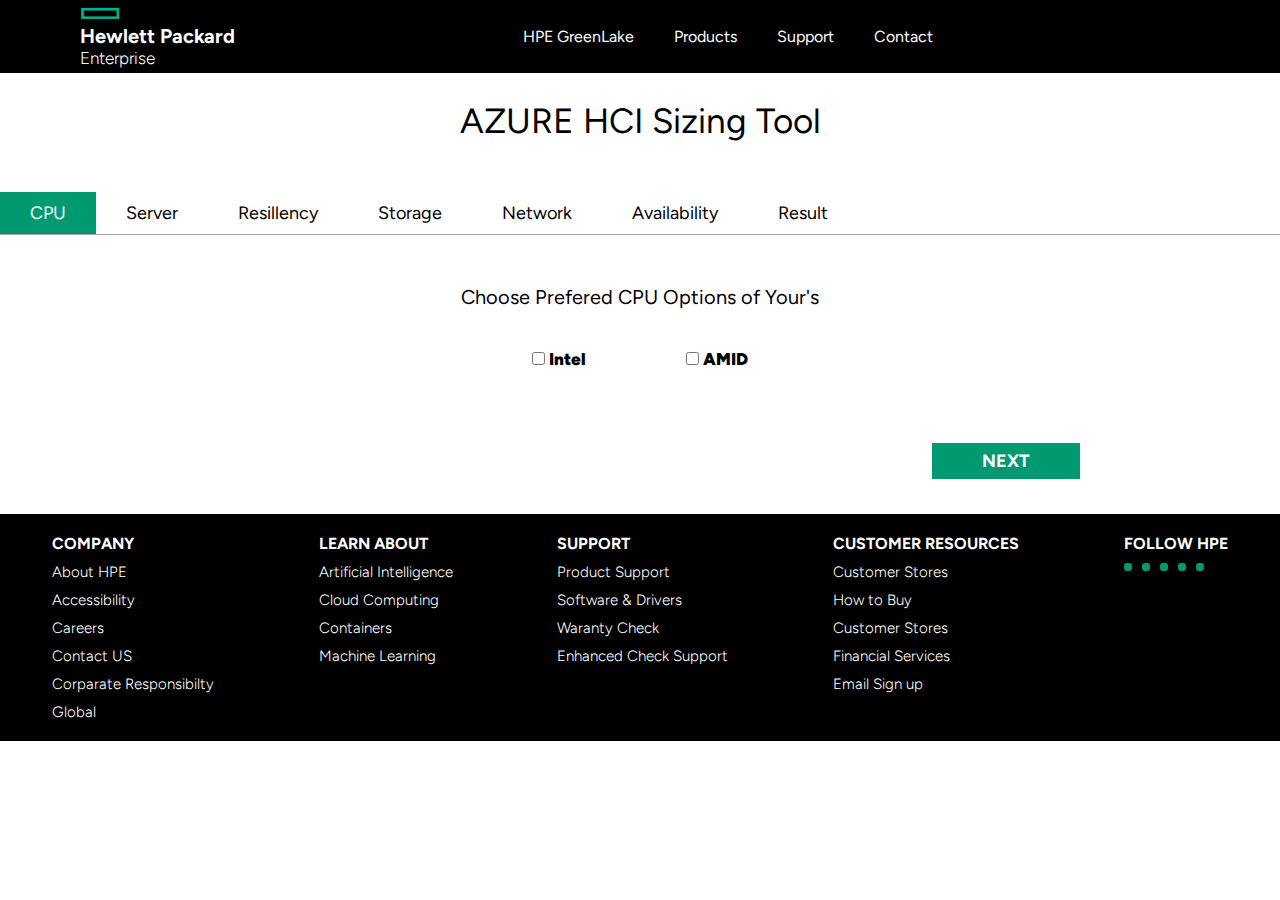
<file: index.html>
<!DOCTYPE html>
<html lang="en">
<head>
    <meta charset="UTF-8">
    <meta name="viewport" content="width=device-width, initial-scale=1.0">
    <title>Hewlett Packard</title>
    <link rel="stylesheet" href="style.css">
    <link rel="stylesheet" href="https://cdnjs.cloudflare.com/ajax/libs/font-awesome/6.5.2/css/all.min.css" integrity="sha512-SnH5WK+bZxgPHs44uWIX+LLJAJ9/2PkPKZ5QiAj6Ta86w+fsb2TkcmfRyVX3pBnMFcV7oQPJkl9QevSCWr3W6A==" crossorigin="anonymous" referrerpolicy="no-referrer" />
</head>
<body>
    <header>
        <div class="navcontainer">
            <nav>
                <div class="logo">
                    <img src="image/kisspng-hewlett-packard-hewlett-packard-enterprise-logo-pr-croc-global-5b8fd581dca441.5776499815361529619038.png" alt="">
                    <h3>Hewlett Packard</h3>
                    <h4>Enterprise</h4>
                </div>
                <input type="checkbox" id="check">
                <label for="check" class="checkbtn">
                    <i class="fa-solid fa-bars"></i>
                </label>
                <div class="navlinks">
                    <ul>
                        <li><a href="#">HPE GreenLake</a></li>
                        <li><a href="#">Products</a></li>
                        <li><a href="#">Support</a></li>
                        <li><a href="#">Contact</a></li>
                    </ul>
                </div>
                <div class="icon">
                    <i class="fa-solid fa-magnifying-glass"></i>
                    <i class="fa-solid fa-dice-four"></i>
                </div>
            </nav>
        </div>
    </header>
    <main>
        <section class="h-container">
            <div class="h-components">
                <div class="top">
                    <h2>AZURE HCI Sizing Tool</h2>
                </div>
                <div class="center">
                    <ul>
                       <li id="active">CPU</li>
                       <li>Server</li>
                       <li>Resillency</li>
                       <li>Storage</li>
                       <li>Network</li>
                       <li>Availability</li>
                       <li>Result</li>
                    </ul>
                </div>
                <div class="bottom">
                    <div class="b-top">
                        <h3>Choose Prefered CPU Options of Your's</h3>
                    </div>
                    <div class="b-botom">
                        <div>
                            <input type="checkbox" id="intel">
                            <label for="intel">Intel</label>
                        </div>
                        <div>
                            <input type="checkbox" id="amid">
                            <label for="amid">AMID</label>
                        </div>
                    </div>
                </div>
            </div>
            <div id="next">
                <h3><a href="work.html">NEXT</a></h3>
            </div>
        </section>
    </main>
    <footer>
        <div class="company">
            <h4>COMPANY</h4>
            <h5>About HPE</h5>
            <h5>Accessibility</h5>
            <h5>Careers</h5>
            <h5>Contact US</h5>
            <h5>Corparate Responsibilty</h5>
            <h5>Global</h5>
        </div>
        <div class="learn">
            <h4>LEARN ABOUT</h4>
            <h5>Artificial Intelligence</h5>
            <h5>Cloud Computing</h5>
            <h5>Containers</h5>
            <h5>Machine Learning</h5>
        </div>
        <div class="support">
            <h4>SUPPORT</h4>
            <h5>Product Support</h5>
            <h5>Software & Drivers</h5>
            <h5>Waranty Check</h5>
            <h5>Enhanced Check Support</h5>
        </div>
        <div class="customer">
            <h4>CUSTOMER RESOURCES</h4>
            <h5>Customer  Stores</h5>
            <h5>How to Buy</h5>
            <h5>Customer  Stores</h5>
            <h5>Financial Services</h5>
            <h5>Email Sign up</h5>
        </div>
        <div class="follow">
            <h4>FOLLOW HPE</h4>
            <div class="icon">
                <i class="fa-brands fa-linkedin"></i>
                <i class="fa-brands fa-twitter"></i>
                <i class="fa-brands fa-facebook"></i>
                <i class="fa-brands fa-youtube"></i>
                <i class="fa-solid fa-wifi"></i>
            </div>
        </div>
    </footer>
</body>
</html>
</file>
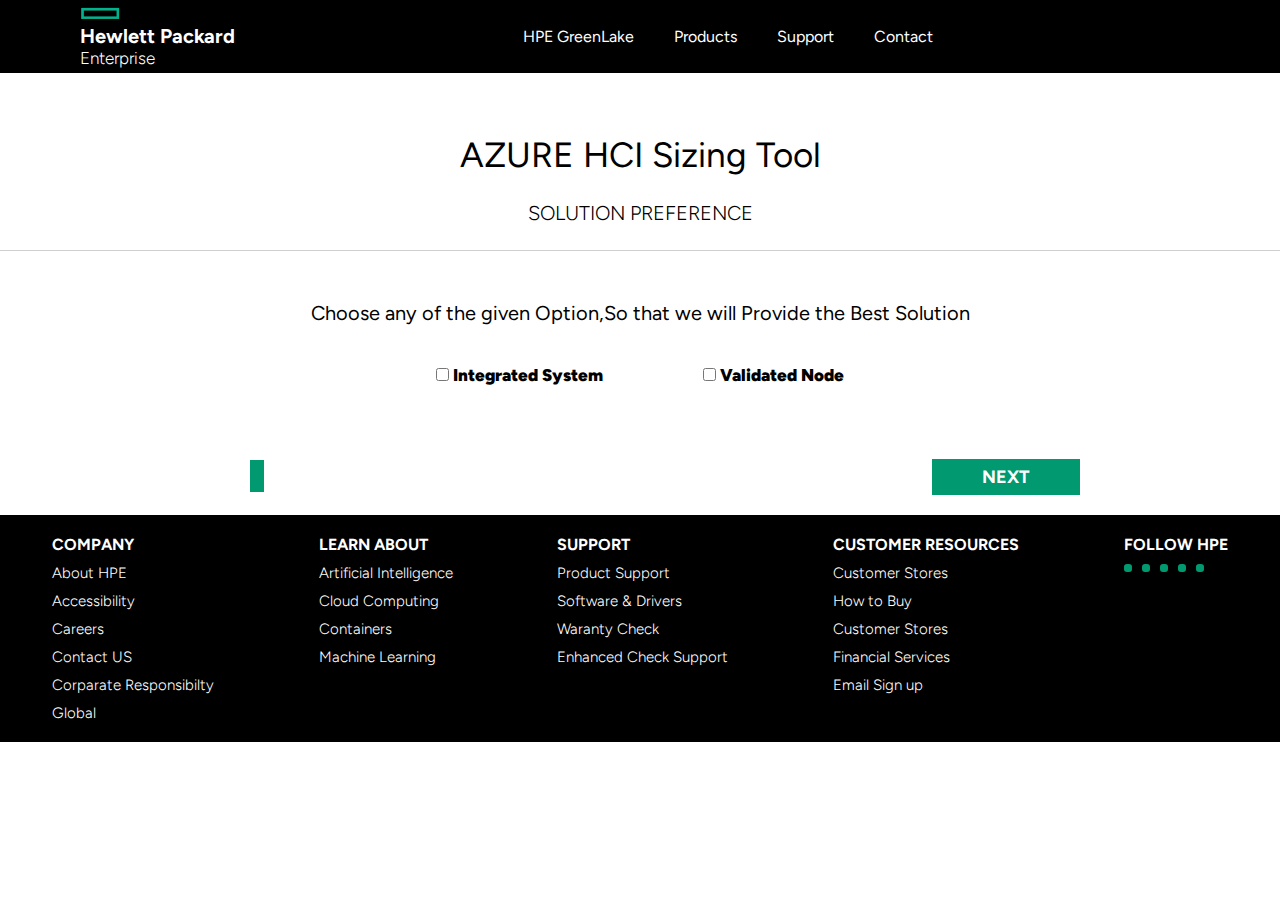
<file: solution.html>
<!DOCTYPE html>
<html lang="en">
<head>
    <meta charset="UTF-8">
    <meta name="viewport" content="width=device-width, initial-scale=1.0">
    <title>Hewlett Packard</title>
    <link rel="stylesheet" href="https://cdnjs.cloudflare.com/ajax/libs/font-awesome/6.5.2/css/all.min.css" integrity="sha512-SnH5WK+bZxgPHs44uWIX+LLJAJ9/2PkPKZ5QiAj6Ta86w+fsb2TkcmfRyVX3pBnMFcV7oQPJkl9QevSCWr3W6A==" crossorigin="anonymous" referrerpolicy="no-referrer" />
    <style>
        @import url('https://fonts.googleapis.com/css2?family=Arima:wght@100;200&family=Barlow+Condensed:wght@200;300&family=Barlow:wght@300&family=Bellefair&family=Figtree:wght@300;400;500;600&family=Heebo&family=Kaushan+Script&family=Nunito+Sans:ital,opsz,wght@0,6..12,200;0,6..12,300;0,6..12,400;1,6..12,200&family=Open+Sans:wght@300;400&family=Raleway:ital,wght@0,100;0,300;1,100;1,200;1,300&family=Roboto:wght@300&display=swap');
*{
    margin: 0;
    padding: 0;
    box-sizing: border-box;
    font-family: 'Figtree', sans-serif;
}
:root{
    --btn-color:#009970;
}
.navcontainer{
    padding: 5px 80px;
    background-color: black;
    color: white;
    align-items: center;
    position: fixed;
    top: 0;
    width: 100%;
    z-index: 2;
}
.navcontainer nav{
    display: flex;
    justify-content: space-between;
    align-items: center;
}
nav .logo img{
    width: 40px;
}
nav .logo h3{
    font-size: 20px;
}
nav .logo h4{
    font-size: 17px;
    font-weight: 100;
}
nav .navlinks ul{
    display: flex;
    list-style-type: none;
}
nav .navlinks ul li{
   padding-left: 40px;
}
nav .navlinks ul li a{
    text-decoration: none;
    color: white;
    font-size: 16px;
}
nav .icon{
    display: flex;
    gap: 20px;
}
nav .icon i{
    font-size: 17px;
}
.checkbtn{ 
    cursor: pointer;
    display: none;
}
#check{
    display: none;
}
@media only screen and (max-width:500px) and (min-width:100px){
    .navcontainer{
        padding: 10px 20px;
    }
    nav .logo h3{
        font-size: 17px;
    }
    nav .logo h4{
        font-size: 15px;
        font-weight: 100;
    }
    nav .navlinks ul{
        width: 50%;
        flex-direction: column;
        position: absolute;
        background-color: black;
        margin-top: 28px;
        right: 0;
        transition: 0.5s ease-in-out;
        display: none;
    }
    nav .navlinks ul li{
       padding: 30px 20px;
    }
    nav .navlinks ul li a{
        text-decoration: none;
        color: white;
        font-size: 16px;
    }
    nav .icon{
        display: flex;
        position: absolute;
        right: 55px;
        gap: 15px;
    }
    .checkbtn{
    display: block;
    color: black;
    margin-top: 10px;
    border: 2px solid white;
    margin-bottom: 13px;
    border-radius: 6px;
    position: absolute;
    right: 10px;
   }
   label i{
    border-radius: 5px;
    font-size: 16px;
    color: white;
    padding: 5px;
   }
   .home{
    color: black;
  }
  #check:checked~ .navlinks ul{
    display: block;
  }

}
.h-container{
    margin-top: 134px;
}
.h-container .h-components .top{
    margin: 50px 0;
    display: flex;
    flex-direction: column;
    align-items: center;
    justify-content: center;
    border-bottom: 1px solid rgb(209, 206, 206);
}
.h-components .top h2{
    font-size: 35px;
    font-weight: 400;
}
.h-components .top h3{
    font-size: 20px;
    margin: 25px 0;
    font-weight: 300;
}
.h-components .bottom{
    display: flex;
    flex-direction: column;
    justify-content: center;
    align-items: center;
}
.h-components .bottom .b-top h3{
    font-size: 20px;
    font-weight: 400;
    margin-bottom: 40px;
}
.h-components .bottom .b-botom{
    display: flex;
    gap: 100px;
}
.bottom .b-botom label{
    font-weight: 900;
    font-size: 17px;
}
.h-container #next{
    position: absolute;
    right: 200px;
    margin-top: 80px;
}
.h-container #next h3 a{
    text-decoration: none;
    font-size: 18px;
    background-color: #009970;
    color: white;
    padding: 7px 50px;
}
.h-container #back{
    position: absolute;
    left: 250px;
    margin-top: 80px;
}
.h-container #back a i{
    text-decoration: none;
    font-size: 18px;
    background-color: #009970;
    color: white;
    padding: 5px 7px;
}
@media only screen and (max-width:500px) and (min-width:100px){
    .h-components .top h2{
        font-size: 22px;
    }
    .h-components .top h3{
        font-size: 20px;
    }
    .h-components .bottom .b-top h3{
        font-size: 16px;
    }
    .h-components .bottom .b-botom{
        gap: 50px;
    }
    .h-container #next{
        right: 20px;
    }
    .h-container #next h3 a{
        font-size: 15px;
        padding: 5px 30px;
    }
    .h-container #back{
        left: 20px;
    }
    .h-container #left a i{
        font-size: 15px;
        padding: 5px 30px;
    }
}
footer{
    display: flex;
    justify-content: space-around;
    margin-top: 130px;
    padding: 20px 0;
    background-color: black;
    color: white;
}
footer h4{
    font-size: 16px;
}
footer h5{
    font-size: 15px;
    font-weight: 200;
    padding-top: 10px;
}
footer .follow .icon{
    margin-top: 10px;
    display: flex;
    gap: 10px;
}
footer .follow .icon i{
    padding: 4px;
    background-color: #009970;
    color: white;
    border-radius: 3px;
    cursor: pointer;
}
@media only screen and (max-width:500px) and (min-width:100px){
    footer{
        display: flex;
        flex-direction: column;
        padding: 30px 20px;
        gap: 30px;
    }
    footer .follow .icon{
        gap: 15px;
    }
}
    </style>
</head>
<body>
    <header>
        <div class="navcontainer">
            <nav>
                <div class="logo">
                    <img src="image/kisspng-hewlett-packard-hewlett-packard-enterprise-logo-pr-croc-global-5b8fd581dca441.5776499815361529619038.png" alt="">
                    <h3>Hewlett Packard</h3>
                    <h4>Enterprise</h4>
                </div>
                <input type="checkbox" id="check">
                <label for="check" class="checkbtn">
                    <i class="fa-solid fa-bars"></i>
                </label>
                <div class="navlinks">
                    <ul>
                        <li><a href="#">HPE GreenLake</a></li>
                        <li><a href="#">Products</a></li>
                        <li><a href="#">Support</a></li>
                        <li><a href="#">Contact</a></li>
                    </ul>
                </div>
                <div class="icon">
                    <i class="fa-solid fa-magnifying-glass"></i>
                    <i class="fa-solid fa-dice-four"></i>
                </div>
            </nav>
        </div>
    </header>
    <main>
        <section class="h-container">
            <div class="h-components">
                <div class="top">
                    <h2>AZURE HCI Sizing Tool</h2>
                    <h3>SOLUTION PREFERENCE</h3>  
                </div>
                <div class="bottom">
                    <div class="b-top">
                        <h3>Choose any of the given Option,So that we will Provide the Best Solution</h3>
                    </div>
                    <div class="b-botom">
                        <div>
                            <input type="checkbox" id="intel">
                            <label for="intel">Integrated System</label>
                        </div>
                        <div>
                            <input type="checkbox" id="amid">
                            <label for="amid">Validated Node</label>
                        </div>
                    </div>
                </div>
            </div>
            <div id="back">
                <a href="table.html"><i class="fa-solid fa-left-long"></i></a>
            </div>
            <div id="next">
                <h3><a href="tool.html">NEXT</a></h3>
            </div>
        </section>
    </main>
    <footer>
        <div class="company">
            <h4>COMPANY</h4>
            <h5>About HPE</h5>
            <h5>Accessibility</h5>
            <h5>Careers</h5>
            <h5>Contact US</h5>
            <h5>Corparate Responsibilty</h5>
            <h5>Global</h5>
        </div>
        <div class="learn">
            <h4>LEARN ABOUT</h4>
            <h5>Artificial Intelligence</h5>
            <h5>Cloud Computing</h5>
            <h5>Containers</h5>
            <h5>Machine Learning</h5>
        </div>
        <div class="support">
            <h4>SUPPORT</h4>
            <h5>Product Support</h5>
            <h5>Software & Drivers</h5>
            <h5>Waranty Check</h5>
            <h5>Enhanced Check Support</h5>
        </div>
        <div class="customer">
            <h4>CUSTOMER RESOURCES</h4>
            <h5>Customer  Stores</h5>
            <h5>How to Buy</h5>
            <h5>Customer  Stores</h5>
            <h5>Financial Services</h5>
            <h5>Email Sign up</h5>
        </div>
        <div class="follow">
            <h4>FOLLOW HPE</h4>
            <div class="icon">
                <i class="fa-brands fa-linkedin"></i>
                <i class="fa-brands fa-twitter"></i>
                <i class="fa-brands fa-facebook"></i>
                <i class="fa-brands fa-youtube"></i>
                <i class="fa-solid fa-wifi"></i>
            </div>
        </div>
    </footer>
</body>
</html>
</file>
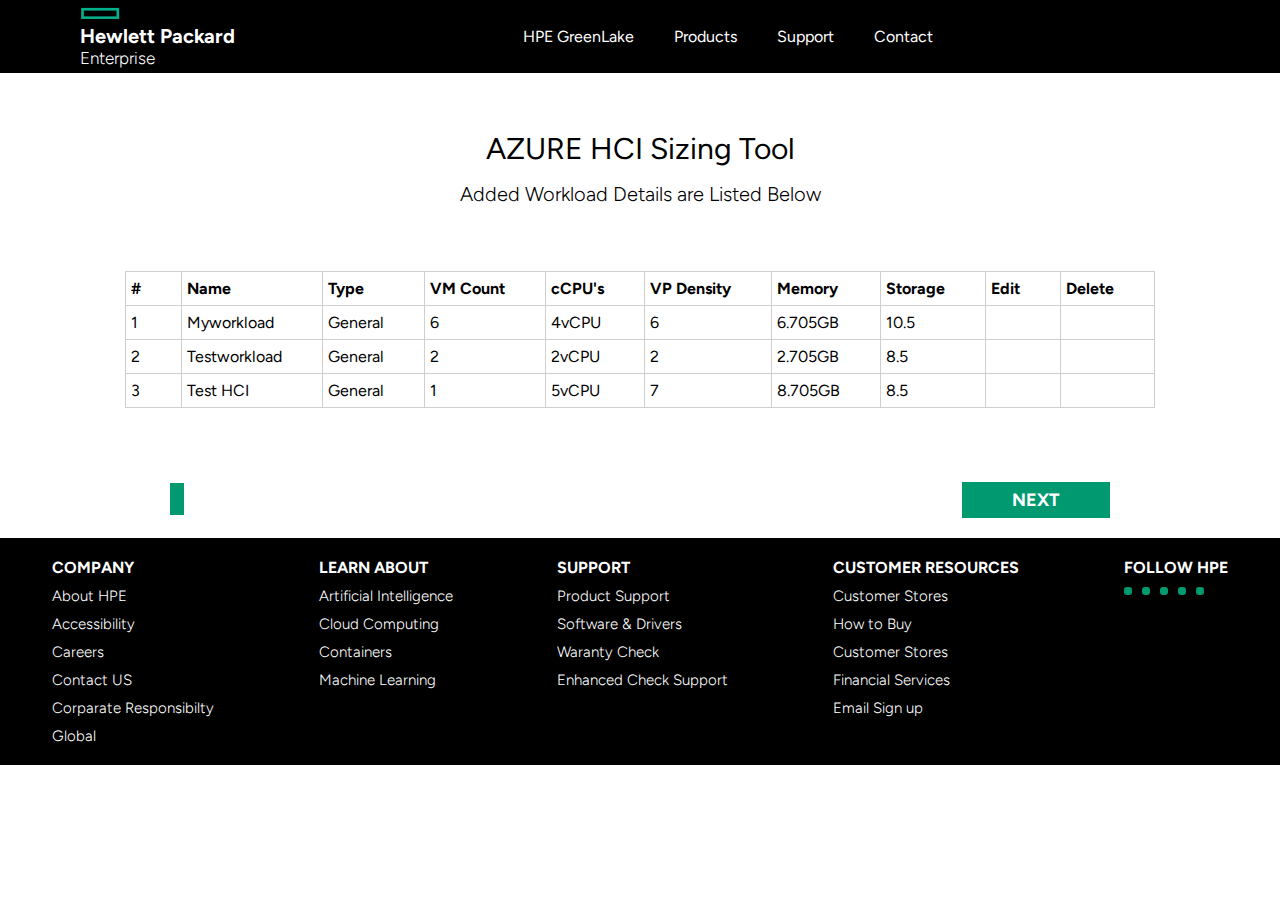
<file: table.html>
<!DOCTYPE html>
<html lang="en">
<head>
    <meta charset="UTF-8">
    <meta name="viewport" content="width=device-width, initial-scale=1.0">
    <title>Hewlett Packard</title>
    <link rel="stylesheet" href="https://cdnjs.cloudflare.com/ajax/libs/font-awesome/6.5.2/css/all.min.css" integrity="sha512-SnH5WK+bZxgPHs44uWIX+LLJAJ9/2PkPKZ5QiAj6Ta86w+fsb2TkcmfRyVX3pBnMFcV7oQPJkl9QevSCWr3W6A==" crossorigin="anonymous" referrerpolicy="no-referrer" />
    <style>
         @import url('https://fonts.googleapis.com/css2?family=Arima:wght@100;200&family=Barlow+Condensed:wght@200;300&family=Barlow:wght@300&family=Bellefair&family=Figtree:wght@300;400;500;600&family=Heebo&family=Kaushan+Script&family=Nunito+Sans:ital,opsz,wght@0,6..12,200;0,6..12,300;0,6..12,400;1,6..12,200&family=Open+Sans:wght@300;400&family=Raleway:ital,wght@0,100;0,300;1,100;1,200;1,300&family=Roboto:wght@300&display=swap');
*{
    margin: 0;
    padding: 0;
    box-sizing: border-box;
    font-family: 'Figtree', sans-serif;
}
:root{
    --btn-color:#009970;
}
.navcontainer{
    padding: 5px 80px;
    background-color: black;
    color: white;
    align-items: center;
    position: fixed;
    top: 0;
    width: 100%;
    z-index: 2;
}
.navcontainer nav{
    display: flex;
    justify-content: space-between;
    align-items: center;
}
nav .logo img{
    width: 40px;
}
nav .logo h3{
    font-size: 20px;
}
nav .logo h4{
    font-size: 17px;
    font-weight: 100;
}
nav .navlinks ul{
    display: flex;
    list-style-type: none;
}
nav .navlinks ul li{
   padding-left: 40px;
}
nav .navlinks ul li a{
    text-decoration: none;
    color: white;
    font-size: 16px;
}
nav .icon{
    display: flex;
    gap: 20px;
}
nav .icon i{
    font-size: 17px;
}
.checkbtn{ 
    cursor: pointer;
    display: none;
}
#check{
    display: none;
}
@media only screen and (max-width:500px) and (min-width:100px){
    .navcontainer{
        padding: 10px 20px;
    }
    nav .logo h3{
        font-size: 17px;
    }
    nav .logo h4{
        font-size: 15px;
        font-weight: 100;
    }
    nav .navlinks ul{
        width: 50%;
        flex-direction: column;
        position: absolute;
        background-color: black;
        margin-top: 28px;
        right: 0;
        transition: 0.5s ease-in-out;
        display: none;
    }
    nav .navlinks ul li{
       padding: 30px 20px;
    }
    nav .navlinks ul li a{
        text-decoration: none;
        color: white;
        font-size: 16px;
    }
    nav .icon{
        display: flex;
        position: absolute;
        right: 55px;
        gap: 15px;
    }
    .checkbtn{
    display: block;
    color: black;
    margin-top: 10px;
    border: 2px solid white;
    margin-bottom: 13px;
    border-radius: 6px;
    position: absolute;
    right: 10px;
   }
   label i{
    border-radius: 5px;
    font-size: 16px;
    color: white;
    padding: 5px;
   }
   .home{
    color: black;
  }
  #check:checked~ .navlinks ul{
    display: block;
  }

}
.h-container{
    margin-top: 80px;
}
.h-container .h-components{
    display: flex;
    flex-direction: column;
    justify-content: center;
    align-items: center;
}
.h-container .h-components .top{
    margin: 50px 0;
    display: flex;
    flex-direction: column;
    align-items: center;
    justify-content: center;
}
.h-components .top h2{
    font-size: 30px;
    font-weight: 400;
}
.h-components .top h3{
    font-size: 20px;
    margin: 15px 0;
    font-weight: 300;
}
.h-container .center table{
    border-collapse: collapse;
   
}

th, td {
        border: 1px solid rgb(209, 206, 206);
        padding: 7px 40px 7px 5px; 
        text-align: left;
        }
        .h-container #next{
    position: absolute;
    right: 170px;
    margin-top: 80px;
}
.h-container #next h3 a{
    text-decoration: none;
    font-size: 18px;
    background-color: #009970;
    color: white;
    padding: 7px 50px;
}
.h-container #back{
    position: absolute;
    left: 170px;
    margin-top: 80px;
}
.h-container #back a i{
    text-decoration: none;
    font-size: 18px;
    background-color: #009970;
    color: white;
    padding: 5px 7px;
}
@media only screen and (max-width:500px) and (min-width:100px){
    .h-components .top h2{
        font-size: 22px;
    }
    .h-components .top h3{
        font-size: 15px;
    }
    .h-container #next{
        right: 20px;
    }
    .h-container #next h3 a{
        font-size: 15px;
        padding: 5px 30px;
    }
    .h-container #back{
        left: 20px;
    }
    .h-container #left a i{
        font-size: 15px;
        padding: 5px 30px;
    }
   
}
footer{
    display: flex;
    justify-content: space-around;
    margin-top: 130px;
    padding: 20px 0;
    background-color: black;
    color: white;
}
footer h4{
    font-size: 16px;
}
footer h5{
    font-size: 15px;
    font-weight: 200;
    padding-top: 10px;
}
footer .follow .icon{
    margin-top: 10px;
    display: flex;
    gap: 10px;
}
footer .follow .icon i{
    padding: 4px;
    background-color: #009970;
    color: white;
    border-radius: 3px;
    cursor: pointer;
}
@media only screen and (max-width:500px) and (min-width:100px){
    footer{
        display: flex;
        flex-direction: column;
        padding: 30px 20px;
        gap: 30px;
    }
    footer .follow .icon{
        gap: 15px;
    }
}
    </style>
</head>
<body>
    <header>
        <div class="navcontainer">
            <nav>
                <div class="logo">
                    <img src="image/kisspng-hewlett-packard-hewlett-packard-enterprise-logo-pr-croc-global-5b8fd581dca441.5776499815361529619038.png" alt="">
                    <h3>Hewlett Packard</h3>
                    <h4>Enterprise</h4>
                </div>
                <input type="checkbox" id="check">
                <label for="check" class="checkbtn">
                    <i class="fa-solid fa-bars"></i>
                </label>
                <div class="navlinks">
                    <ul>
                        <li><a href="#">HPE GreenLake</a></li>
                        <li><a href="#">Products</a></li>
                        <li><a href="#">Support</a></li>
                        <li><a href="#">Contact</a></li>
                    </ul>
                </div>
                <div class="icon">
                    <i class="fa-solid fa-magnifying-glass"></i>
                    <i class="fa-solid fa-dice-four"></i>
                </div>
            </nav>
        </div>
    </header>
    <main>
        <section class="h-container">
           <div class="h-components">
                <div class="top">
                    <h2>AZURE HCI Sizing Tool</h2>
                    <h3>Added Workload Details are Listed Below</h3>
                </div>
                <div class="center">
                    <table>
                        <thead>
                            <tr>
                                <th>#</th>
                                <th>Name</th>
                                <th>Type</th>
                                <th>VM Count</th>
                                <th>cCPU's</th>
                                <th>VP Density</th>
                                <th>Memory</th>
                                <th>Storage</th>
                                <th>Edit</th>
                                <th>Delete</th>
                            </tr>
                        </thead>
                        <tbody>
                            <tr>
                                <td>1</td>
                                <td>Myworkload</td>
                                <td>General</td>
                                <td>6</td>
                                <td>4vCPU</td>
                                <td>6</td>
                                <td>6.705GB</td>
                                <td>10.5</td>
                                <td><i class="fa-solid fa-pen-to-square"></i></td>
                                <td><i class="fa-solid fa-trash"></i></td>
                            </tr>
                            <tr>
                                <td>2</td>
                                <td>Testworkload</td>
                                <td>General</td>
                                <td>2</td>
                                <td>2vCPU</td>
                                <td>2</td>
                                <td>2.705GB</td>
                                <td>8.5</td>
                                <td><i class="fa-solid fa-pen-to-square"></i></td>
                                <td><i class="fa-solid fa-trash"></i></td>
                            </tr>
                            <tr>
                                <td>3</td>
                                <td>Test HCI</td>
                                <td>General</td>
                                <td>1</td>
                                <td>5vCPU</td>
                                <td>7</td>
                                <td>8.705GB</td>
                                <td>8.5</td>
                                <td><i class="fa-solid fa-pen-to-square"></i></td>
                                <td><i class="fa-solid fa-trash"></i></td>
                            </tr>
                        </tbody>
                    </table>
                </div>
           </div>
            <div id="back">
               <a href="work.html"><i class="fa-solid fa-left-long"></i></a>
            </div>
            <div id="next">
               <h3><a href="solution.html">NEXT</a></h3>
            </div>
        </section>
    </main>
    <footer>
        <div class="company">
            <h4>COMPANY</h4>
            <h5>About HPE</h5>
            <h5>Accessibility</h5>
            <h5>Careers</h5>
            <h5>Contact US</h5>
            <h5>Corparate Responsibilty</h5>
            <h5>Global</h5>
        </div>
        <div class="learn">
            <h4>LEARN ABOUT</h4>
            <h5>Artificial Intelligence</h5>
            <h5>Cloud Computing</h5>
            <h5>Containers</h5>
            <h5>Machine Learning</h5>
        </div>
        <div class="support">
            <h4>SUPPORT</h4>
            <h5>Product Support</h5>
            <h5>Software & Drivers</h5>
            <h5>Waranty Check</h5>
            <h5>Enhanced Check Support</h5>
        </div>
        <div class="customer">
            <h4>CUSTOMER RESOURCES</h4>
            <h5>Customer  Stores</h5>
            <h5>How to Buy</h5>
            <h5>Customer  Stores</h5>
            <h5>Financial Services</h5>
            <h5>Email Sign up</h5>
        </div>
        <div class="follow">
            <h4>FOLLOW HPE</h4>
            <div class="icon">
                <i class="fa-brands fa-linkedin"></i>
                <i class="fa-brands fa-twitter"></i>
                <i class="fa-brands fa-facebook"></i>
                <i class="fa-brands fa-youtube"></i>
                <i class="fa-solid fa-wifi"></i>
            </div>
        </div>
    </footer>
</body>
</html>
</file>
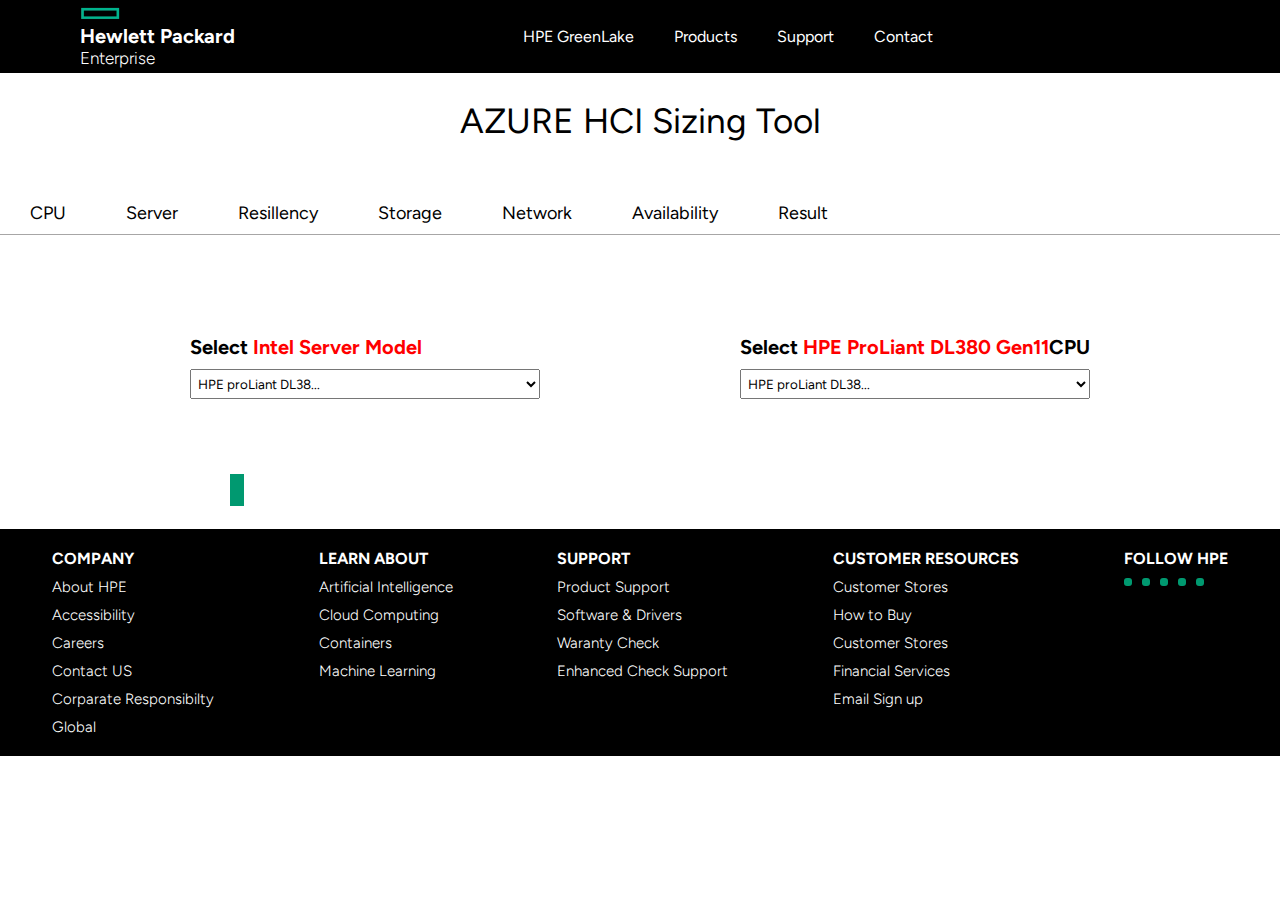
<file: tool.html>
<!DOCTYPE html>
<html lang="en">
<head>
    <meta charset="UTF-8">
    <meta name="viewport" content="width=device-width, initial-scale=1.0">
    <title>Hewlett Packard</title>
    <link rel="stylesheet" href="https://cdnjs.cloudflare.com/ajax/libs/font-awesome/6.5.2/css/all.min.css" integrity="sha512-SnH5WK+bZxgPHs44uWIX+LLJAJ9/2PkPKZ5QiAj6Ta86w+fsb2TkcmfRyVX3pBnMFcV7oQPJkl9QevSCWr3W6A==" crossorigin="anonymous" referrerpolicy="no-referrer" />
    <style>
        @import url('https://fonts.googleapis.com/css2?family=Arima:wght@100;200&family=Barlow+Condensed:wght@200;300&family=Barlow:wght@300&family=Bellefair&family=Figtree:wght@300;400;500;600&family=Heebo&family=Kaushan+Script&family=Nunito+Sans:ital,opsz,wght@0,6..12,200;0,6..12,300;0,6..12,400;1,6..12,200&family=Open+Sans:wght@300;400&family=Raleway:ital,wght@0,100;0,300;1,100;1,200;1,300&family=Roboto:wght@300&display=swap');
*{
    margin: 0;
    padding: 0;
    box-sizing: border-box;
    font-family: 'Figtree', sans-serif;
}
:root{
    --btn-color:#009970;
}
.navcontainer{
    padding: 5px 80px;
    background-color: black;
    color: white;
    align-items: center;
    position: fixed;
    top: 0;
    width: 100%;
    z-index: 2;
}
.navcontainer nav{
    display: flex;
    justify-content: space-between;
    align-items: center;
}
nav .logo img{
    width: 40px;
}
nav .logo h3{
    font-size: 20px;
}
nav .logo h4{
    font-size: 17px;
    font-weight: 100;
}
nav .navlinks ul{
    display: flex;
    list-style-type: none;
}
nav .navlinks ul li{
   padding-left: 40px;
}
nav .navlinks ul li a{
    text-decoration: none;
    color: white;
    font-size: 16px;
}
nav .icon{
    display: flex;
    gap: 20px;
}
nav .icon i{
    font-size: 17px;
}
.checkbtn{ 
    cursor: pointer;
    display: none;
}
#check{
    display: none;
}
@media only screen and (max-width:500px) and (min-width:100px){
    .navcontainer{
        padding: 10px 20px;
    }
    nav .logo h3{
        font-size: 17px;
    }
    nav .logo h4{
        font-size: 15px;
        font-weight: 100;
    }
    nav .navlinks ul{
        width: 50%;
        flex-direction: column;
        position: absolute;
        background-color: black;
        margin-top: 28px;
        right: 0;
        transition: 0.5s ease-in-out;
        display: none;
    }
    nav .navlinks ul li{
       padding: 30px 20px;
    }
    nav .navlinks ul li a{
        text-decoration: none;
        color: white;
        font-size: 16px;
    }
    nav .icon{
        display: flex;
        position: absolute;
        right: 55px;
        gap: 15px;
    }
    .checkbtn{
    display: block;
    color: black;
    margin-top: 10px;
    border: 2px solid white;
    margin-bottom: 13px;
    border-radius: 6px;
    position: absolute;
    right: 10px;
   }
   label i{
    border-radius: 5px;
    font-size: 16px;
    color: white;
    padding: 5px;
   }
   .home{
    color: black;
  }
  #check:checked~ .navlinks ul{
    display: block;
  }

}
/* home-container..................*/
.h-container {
    width: 100%;
    margin-top: 100px;
}
.h-container .h-components .top{
    margin: 50px 0;
    display: flex;
    align-items: center;
    justify-content: center;
}
.h-components .top h2{
    font-size: 35px;
    font-weight: 400;
}
.h-components .center{
    margin-bottom: 50px;
    width: 100%;
    border-bottom: 1px solid rgb(167, 166, 166);
}
.h-components .center ul{
    display: flex;
    list-style-type: none;
    width: 100%;
}
.h-components .center ul li{
    font-size: 18px;
    padding: 10px 30px; 
}
.h-components .bottom{
    display: flex;
    align-items: center;
    justify-content: center;
    gap: 200px;
    margin-top: 100px;
}
.h-components .bottom h3{
    font-size: 20px;
}
.h-components .bottom span{
    color: red;
}
.h-components .bottom select{
    margin-top: 10px;
    width: 350px;
    padding: 5px 40px 5px 3px;
}
.h-container #back{
    position: absolute;
    left: 230px;
    margin-top: 80px;
}
.h-container #back a i{
    text-decoration: none;
    font-size: 18px;
    background-color: #009970;
    color: white;
    padding: 5px 7px;
}
@media only screen and (max-width:500px) and (min-width:100px){
    .h-components .top h2{
        font-size: 20px;
    }
    .h-components .center{
        border: none;
        justify-content: center;
        align-items: center;
    }
    .h-components .center ul{
        display: grid;
        grid-template-columns: 1fr 1fr 1fr;
    }
    .h-components .center ul li{
        font-size: 17px;
        padding: 10px 10px;
    }
    .h-components .bottom{
        flex-direction: column;
        gap: 50px;
    }
    .h-components .bottom h3{
        font-size: 15px;
    }
    .h-components .bottom select{
        width: 260px;
        padding: 5px 20px 5px 3px;
    }
    .h-container #back{
        left: 20px;
    }
    .h-container #left a i{
        font-size: 15px;
        padding: 5px 30px;
    }
}
footer{
    display: flex;
    justify-content: space-around;
    margin-top: 130px;
    padding: 20px 0;
    background-color: black;
    color: white;
}
footer h4{
    font-size: 16px;
}
footer h5{
    font-size: 15px;
    font-weight: 200;
    padding-top: 10px;
}
footer .follow .icon{
    margin-top: 10px;
    display: flex;
    gap: 10px;
}
footer .follow .icon i{
    padding: 4px;
    background-color: #009970;
    color: white;
    border-radius: 3px;
    cursor: pointer;
}
@media only screen and (max-width:500px) and (min-width:100px){
    footer{
        display: flex;
        flex-direction: column;
        padding: 30px 20px;
        gap: 30px;
    }
    footer .follow .icon{
        gap: 15px;
    }
}
    </style>
</head>
<body>
    <header>
        <div class="navcontainer">
            <nav>
                <div class="logo">
                    <img src="image/kisspng-hewlett-packard-hewlett-packard-enterprise-logo-pr-croc-global-5b8fd581dca441.5776499815361529619038.png" alt="">
                    <h3>Hewlett Packard</h3>
                    <h4>Enterprise</h4>
                </div>
                <input type="checkbox" id="check">
                <label for="check" class="checkbtn">
                    <i class="fa-solid fa-bars"></i>
                </label>
                <div class="navlinks">
                    <ul>
                        <li><a href="#">HPE GreenLake</a></li>
                        <li><a href="#">Products</a></li>
                        <li><a href="#">Support</a></li>
                        <li><a href="#">Contact</a></li>
                    </ul>
                </div>
                <div class="icon">
                    <i class="fa-solid fa-magnifying-glass"></i>
                    <i class="fa-solid fa-dice-four"></i>
                </div>
            </nav>
        </div>
    </header>
    <main>
        <section class="h-container">
            <div class="h-components">
                <div class="top">
                    <h2>AZURE HCI Sizing Tool</h2>
                </div>
                <div class="center">
                    <ul>
                       <li>CPU</li>
                       <li>Server</li>
                       <li>Resillency</li>
                       <li>Storage</li>
                       <li>Network</li>
                       <li>Availability</li>
                       <li>Result</li>
                    </ul>
                </div>
                <div class="bottom">
                    <div class="left">
                        <h3>Select <span>Intel Server Model</span></h3>
                        <select name="" id="">
                            <option value="">HPE proLiant   DL38...</option>
                            <option value="">HPE proLiant   DL38...</option>
                            <option value="">HPE proLiant   DL38...</option>
                            <option value="">HPE proLiant   DL38...</option>
                            <option value="">HPE proLiant   DL38...</option>
                            <option value="">HPE proLiant   DL38...</option>
                            <option value="">HPE proLiant   DL38...</option>
                            <option value="">HPE proLiant   DL38...</option>
                        </select>
                    </div>
                    <div class="right">
                        <h3>Select <span>HPE ProLiant DL380 Gen11</span>CPU</h3>
                        <select name="" id="">
                            <option value="">HPE proLiant   DL38...</option>
                            <option value="">HPE proLiant   DL38...</option>
                            <option value="">HPE proLiant   DL38...</option>
                            <option value="">HPE proLiant   DL38...</option>
                            <option value="">HPE proLiant   DL38...</option>
                            <option value="">HPE proLiant   DL38...</option>
                            <option value="">HPE proLiant   DL38...</option>
                            <option value="">HPE proLiant   DL38...</option>
                            <option value="">HPE proLiant   DL38...</option>
                        </select>
                    </div>
                </div>
            </div>
            <div id="back">
                <a href="solution.html"><i class="fa-solid fa-left-long"></i></a>
            </div>
            
        </section>
    </main>
    <footer>
        <div class="company">
            <h4>COMPANY</h4>
            <h5>About HPE</h5>
            <h5>Accessibility</h5>
            <h5>Careers</h5>
            <h5>Contact US</h5>
            <h5>Corparate Responsibilty</h5>
            <h5>Global</h5>
        </div>
        <div class="learn">
            <h4>LEARN ABOUT</h4>
            <h5>Artificial Intelligence</h5>
            <h5>Cloud Computing</h5>
            <h5>Containers</h5>
            <h5>Machine Learning</h5>
        </div>
        <div class="support">
            <h4>SUPPORT</h4>
            <h5>Product Support</h5>
            <h5>Software & Drivers</h5>
            <h5>Waranty Check</h5>
            <h5>Enhanced Check Support</h5>
        </div>
        <div class="customer">
            <h4>CUSTOMER RESOURCES</h4>
            <h5>Customer  Stores</h5>
            <h5>How to Buy</h5>
            <h5>Customer  Stores</h5>
            <h5>Financial Services</h5>
            <h5>Email Sign up</h5>
        </div>
        <div class="follow">
            <h4>FOLLOW HPE</h4>
            <div class="icon">
                <i class="fa-brands fa-linkedin"></i>
                <i class="fa-brands fa-twitter"></i>
                <i class="fa-brands fa-facebook"></i>
                <i class="fa-brands fa-youtube"></i>
                <i class="fa-solid fa-wifi"></i>
            </div>
        </div>
    </footer>
</body>
</html>
</file>
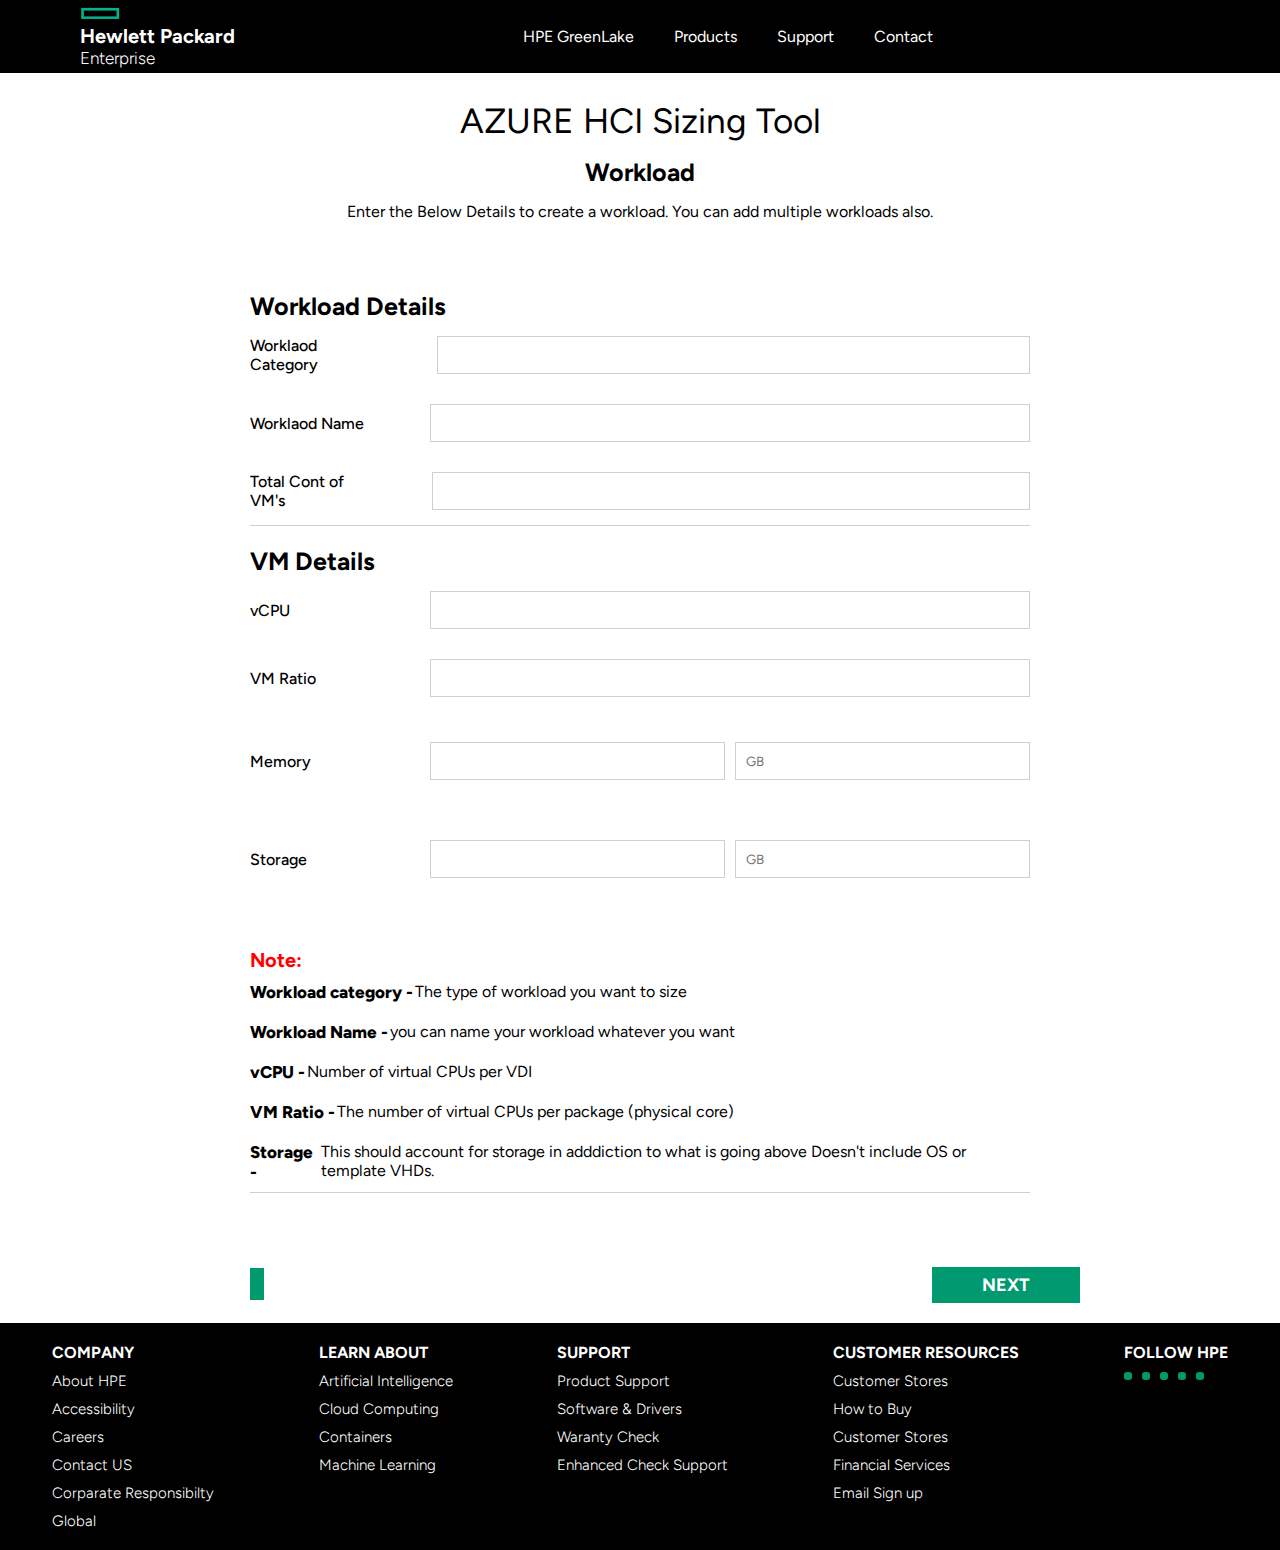
<file: work.html>
<!DOCTYPE html>
<html lang="en">
<head>
    <meta charset="UTF-8">
    <meta name="viewport" content="width=device-width, initial-scale=1.0">
    <title>Hewlett Packard</title>
    <link rel="stylesheet" href="https://cdnjs.cloudflare.com/ajax/libs/font-awesome/6.5.2/css/all.min.css" integrity="sha512-SnH5WK+bZxgPHs44uWIX+LLJAJ9/2PkPKZ5QiAj6Ta86w+fsb2TkcmfRyVX3pBnMFcV7oQPJkl9QevSCWr3W6A==" crossorigin="anonymous" referrerpolicy="no-referrer" />
    <style>
        @import url('https://fonts.googleapis.com/css2?family=Arima:wght@100;200&family=Barlow+Condensed:wght@200;300&family=Barlow:wght@300&family=Bellefair&family=Figtree:wght@300;400;500;600&family=Heebo&family=Kaushan+Script&family=Nunito+Sans:ital,opsz,wght@0,6..12,200;0,6..12,300;0,6..12,400;1,6..12,200&family=Open+Sans:wght@300;400&family=Raleway:ital,wght@0,100;0,300;1,100;1,200;1,300&family=Roboto:wght@300&display=swap');
*{
    margin: 0;
    padding: 0;
    box-sizing: border-box;
    font-family: 'Figtree', sans-serif;
}
:root{
    --btn-color:#009970;
}
.navcontainer{
    padding: 5px 80px;
    background-color: black;
    color: white;
    align-items: center;
    position: fixed;
    top: 0;
    width: 100%;
    z-index: 2;
}
.navcontainer nav{
    display: flex;
    justify-content: space-between;
    align-items: center;
}
nav .logo img{
    width: 40px;
}
nav .logo h3{
    font-size: 20px;
}
nav .logo h4{
    font-size: 17px;
    font-weight: 100;
}
nav .navlinks ul{
    display: flex;
    list-style-type: none;
}
nav .navlinks ul li{
   padding-left: 40px;
}
nav .navlinks ul li a{
    text-decoration: none;
    color: white;
    font-size: 16px;
}
nav .icon{
    display: flex;
    gap: 20px;
}
nav .icon i{
    font-size: 17px;
}
.checkbtn{ 
    cursor: pointer;
    display: none;
}
#check{
    display: none;
}
@media only screen and (max-width:500px) and (min-width:100px){
    .navcontainer{
        padding: 10px 20px;
    }
    nav .logo h3{
        font-size: 17px;
    }
    nav .logo h4{
        font-size: 15px;
        font-weight: 100;
    }
    nav .navlinks ul{
        width: 50%;
        flex-direction: column;
        position: absolute;
        background-color: black;
        margin-top: 28px;
        right: 0;
        transition: 0.5s ease-in-out;
        display: none;
    }
    nav .navlinks ul li{
       padding: 30px 20px;
    }
    nav .navlinks ul li a{
        text-decoration: none;
        color: white;
        font-size: 16px;
    }
    nav .icon{
        display: flex;
        position: absolute;
        right: 55px;
        gap: 15px;
    }
    .checkbtn{
    display: block;
    color: black;
    margin-top: 10px;
    border: 2px solid white;
    margin-bottom: 13px;
    border-radius: 6px;
    position: absolute;
    right: 10px;
   }
   label i{
    border-radius: 5px;
    font-size: 16px;
    color: white;
    padding: 5px;
   }
   .home{
    color: black;
  }
  #check:checked~ .navlinks ul{
    display: block;
  }

}
.h-container{
    margin-top: 100px;
}
.h-container .h-components .top{
    margin: 50px 0;
    display: flex;
    flex-direction: column;
    align-items: center;
    justify-content: center;
}
.h-components .top h2{
    font-size: 35px;
    font-weight: 400;
}
.h-components .top h3{
    font-size: 25px;
    margin: 15px 0;
}
.h-components .top p{
    font-size: 16px;
}
.h-components .center{
    margin: 0 250px;
}
.h-components .center .c-top{
    display: flex;
    flex-direction: column;
    margin-top: 70px;
}
.h-components .center .c-top h3{
    font-size: 25px;
}
.h-components .center .c-top .c-bottom{
    display: flex;
    flex-direction: column;
    border-bottom: 1px solid rgb(209, 206, 206);
}
.center .c-top .c-bottom div{
    display: flex;
    justify-content: space-between;
    align-items: center;
    gap: 50px;
    margin: 15px 0;
}
.center .c-top .c-bottom div h4{
    font-size: 16px;
    font-weight: 500;
}
.center .c-top .c-bottom div h4 i{
    color: red;
    font-size: 8px;
    position: absolute;
    padding-top: -90px;
    padding-left: 3px;
}
.center .c-top .c-bottom div input{
    display: flex;
    align-items: left;
    width: 600px;
    padding: 10px;
    outline: none;
    border: 1px solid rgb(209, 206, 206);
}
.center .c-top .c-top-1{
    margin-top: 20px;
}
.center .c-top .c-top-1 .c-bottom-1{
    display: flex;
    flex-direction: column;   
}
.center .c-top .c-top-1 .c-bottom-1 div{
    display: flex;
    justify-content: space-between;
    align-items: center;
    margin: 15px 0;
    gap: 50px;
}
.center .c-top .c-bottom-1 div h4{
    font-size: 16px;
    font-weight: 500;
}
.center .c-top .c-bottom-1 div h4 i{
    color: red;
    font-size: 8px;
    position: absolute;
    padding-top: -90px;
    padding-left: 3px;
}
.center .c-top .c-bottom-1 div input{
    display: flex;
    align-items: left;
    width: 600px;
    padding: 10px;
    outline: none;
    border: 1px solid rgb(209, 206, 206);
}
.center .c-top .c-bottom-1 .off div{
    display: flex;
    gap: 10px;
}
.center .c-top .c-bottom-1 .off div input{
    width:295px;

}
.h-container #next{
    position: absolute;
    right: 200px;
    margin-top: 80px;
}
.h-container #next h3 a{
    text-decoration: none;
    font-size: 18px;
    background-color: #009970;
    color: white;
    padding: 7px 50px;
}
.h-container #back{
    position: absolute;
    left: 250px;
    margin-top: 80px;
}
.h-container #back a i{
    text-decoration: none;
    font-size: 18px;
    background-color: #009970;
    color: white;
    padding: 5px 7px;
}
/*.................................bottom*/
.bottom{
    margin: 0 250px;
    margin-top: 40px;
    border-bottom: 1px solid rgb(209, 206, 206);
}
.bottom h4{
    font-size: 20px;
    color: red;
}
.bottom div {
    display: flex;
    gap: 2px;
}
.bottom div h3{
    font-size: 17px;
    padding: 10px 0;
    font-weight: 800;
}
.bottom div p{
   padding: 10px 0;
}
@media only screen and (max-width:500px) and (min-width:100px){
    .h-components .top h2{
        font-size: 22px;
    }
    .h-components .top h3{
        font-size: 20px;
    }
    .h-components .top p{
        display: none;
    }
    .h-components .center{
        margin: 0;
        margin-top: -40px;
    }
    .h-components .center .c-top{
        display: flex;
        flex-direction: column;
        justify-content: center;
        align-items: center;
    }
    .h-components .center .c-top h3{
        font-size: 18px;
    }
    .center .c-top .c-bottom div{
        flex-direction: column;
        align-items: self-start;
        gap: 10px;
    }
    .center .c-top .c-bottom div h4{
        font-size: 14px;
    }
    .center .c-top .c-bottom div input{
        width: 260px;
    }
    .center .c-top .c-top-1 .c-bottom-1 div{
        flex-direction: column;
        align-items: self-start;
        gap: 10px;
    }
    .center .c-top .c-bottom-1 div input{
        width: 260px;
    }
    .center .c-top .c-bottom-1 .off div input{
        width:260px;

    }
    .bottom{
        margin: 0 10px;
    }
    .bottom h4{
        font-size: 18px;
    }
    .bottom div {
        flex-direction: column;
        gap: 0;
    }
    .bottom div h3{
        font-size: 15px;
    }
    .bottom div p{
        padding: 0;
        padding-bottom: 10px;
        font-size: 15px;
    }
    .h-container #next{
        right: 20px;
    }
    .h-container #next h3 a{
        font-size: 15px;
        padding: 5px 30px;
    }
    .h-container #back{
        left: 20px;
    }
    .h-container #left a i{
        font-size: 15px;
        padding: 5px 30px;
    }
}
/*footer,......*/
footer{
    display: flex;
    justify-content: space-around;
    margin-top: 130px;
    padding: 20px 0;
    background-color: black;
    color: white;
}
footer h4{
    font-size: 16px;
}
footer h5{
    font-size: 15px;
    font-weight: 200;
    padding-top: 10px;
}
footer .follow .icon{
    margin-top: 10px;
    display: flex;
    gap: 10px;
}
footer .follow .icon i{
    padding: 4px;
    background-color: #009970;
    color: white;
    border-radius: 3px;
    cursor: pointer;
}
@media only screen and (max-width:500px) and (min-width:100px){
    footer{
        display: flex;
        flex-direction: column;
        padding: 30px 20px;
        gap: 30px;
    }
    footer .follow .icon{
        gap: 15px;
    }
}
    </style>
</head>
<body>
    <header>
        <div class="navcontainer">
            <nav>
                <div class="logo">
                    <img src="image/kisspng-hewlett-packard-hewlett-packard-enterprise-logo-pr-croc-global-5b8fd581dca441.5776499815361529619038.png" alt="">
                    <h3>Hewlett Packard</h3>
                    <h4>Enterprise</h4>
                </div>
                <input type="checkbox" id="check">
                <label for="check" class="checkbtn">
                    <i class="fa-solid fa-bars"></i>
                </label>
                <div class="navlinks">
                    <ul>
                        <li><a href="#">HPE GreenLake</a></li>
                        <li><a href="#">Products</a></li>
                        <li><a href="#">Support</a></li>
                        <li><a href="#">Contact</a></li>
                    </ul>
                </div>
                <div class="icon">
                    <i class="fa-solid fa-magnifying-glass"></i>
                    <i class="fa-solid fa-dice-four"></i>
                </div>
            </nav>
        </div>
    </header>
    <main>
        <section class="h-container">
            <div class="h-components">
                <div class="top">
                    <h2>AZURE HCI Sizing Tool</h2>
                    <h3>Workload</h3>
                    <p>Enter the Below Details to create a workload. You can add multiple workloads also.</p>
                </div>
                <div class="center">
                   <div class="c-top">
                    <h3>Workload Details</h3>
                    <div class="c-bottom">
                        <div>
                            <h4>Worklaod Category <i class="fa-solid fa-star"></i></h4>
                            <input type="text">
                        </div>
                        <div>
                            <h4>Worklaod Name <i class="fa-solid fa-star"></i></h4>
                            <input type="text">
                        </div>
                        <div>
                            <h4>Total Cont of VM's<i class="fa-solid fa-star"></i></h4>
                            <input type="text">
                        </div>
                    </div>
                    <div class="c-top-1">
                        <h3>VM Details</h3>
                        <div class="c-bottom-1">
                            <div>
                                <h4>vCPU <i class="fa-solid fa-star"></i></h4>
                                <input type="text">
                            </div>
                            <div>
                                <h4>VM Ratio<i class="fa-solid fa-star"></i></h4>
                                <input type="text">
                            </div>
                            <div class="off">
                                <h4>Memory<i class="fa-solid fa-star"></i></h4>
                                <div>
                                    <input type="text"> <input type="text" placeholder="GB">
                                </div>
                            </div>
                            <div class="off">
                                <h4>Storage<i class="fa-solid fa-star"></i></h4>
                               <div>
                                 <input type="text"> <input type="text" placeholder="GB">
                               </div>
                            </div>
                        </div>
                    </div>
                   </div>
                </div>
                <div class="bottom">
                    <h4>Note:</h4>
                    <div>
                        <h3>Workload category -</h3><p>The type of workload you want to size</p>
                    </div>
                    <div>
                        <h3>Workload Name -</h3><p>you can name your workload whatever you want</p>
                    </div>
                    <div>
                        <h3>vCPU -</h3><p>Number of virtual CPUs per VDI</p>
                    </div>
                    <div>
                        <h3>VM Ratio -</h3><p>The number of virtual CPUs per package (physical core)</p>
                    </div>
                    <div>
                        <h3>Storage -</h3><p>This should account for storage in adddiction to what is going above Doesn't include OS or template VHDs.</p>
                    </div>
                </div>
            </div>
            <div id="back">
                <a href="index.html"><i class="fa-solid fa-left-long"></i></a>
            </div>
            <div id="next">
                <h3><a href="table.html">NEXT</a></h3>
            </div>

        </section>
    </main>
    <footer>
        <div class="company">
            <h4>COMPANY</h4>
            <h5>About HPE</h5>
            <h5>Accessibility</h5>
            <h5>Careers</h5>
            <h5>Contact US</h5>
            <h5>Corparate Responsibilty</h5>
            <h5>Global</h5>
        </div>
        <div class="learn">
            <h4>LEARN ABOUT</h4>
            <h5>Artificial Intelligence</h5>
            <h5>Cloud Computing</h5>
            <h5>Containers</h5>
            <h5>Machine Learning</h5>
        </div>
        <div class="support">
            <h4>SUPPORT</h4>
            <h5>Product Support</h5>
            <h5>Software & Drivers</h5>
            <h5>Waranty Check</h5>
            <h5>Enhanced Check Support</h5>
        </div>
        <div class="customer">
            <h4>CUSTOMER RESOURCES</h4>
            <h5>Customer  Stores</h5>
            <h5>How to Buy</h5>
            <h5>Customer  Stores</h5>
            <h5>Financial Services</h5>
            <h5>Email Sign up</h5>
        </div>
        <div class="follow">
            <h4>FOLLOW HPE</h4>
            <div class="icon">
                <i class="fa-brands fa-linkedin"></i>
                <i class="fa-brands fa-twitter"></i>
                <i class="fa-brands fa-facebook"></i>
                <i class="fa-brands fa-youtube"></i>
                <i class="fa-solid fa-wifi"></i>
            </div>
        </div>
    </footer>
    
</body>
</html>
</file>
<file: style.css>
@import url('https://fonts.googleapis.com/css2?family=Arima:wght@100;200&family=Barlow+Condensed:wght@200;300&family=Barlow:wght@300&family=Bellefair&family=Figtree:wght@300;400;500;600&family=Heebo&family=Kaushan+Script&family=Nunito+Sans:ital,opsz,wght@0,6..12,200;0,6..12,300;0,6..12,400;1,6..12,200&family=Open+Sans:wght@300;400&family=Raleway:ital,wght@0,100;0,300;1,100;1,200;1,300&family=Roboto:wght@300&display=swap');
*{
    margin: 0;
    padding: 0;
    box-sizing: border-box;
    font-family: 'Figtree', sans-serif;
}
:root{
    --btn-color:#009970;
}
.navcontainer{
    padding: 5px 80px;
    background-color: black;
    color: white;
    align-items: center;
    position: fixed;
    top: 0;
    width: 100%;
}
.navcontainer nav{
    display: flex;
    justify-content: space-between;
    align-items: center;
}
nav .logo img{
    width: 40px;
}
nav .logo h3{
    font-size: 20px;
}
nav .logo h4{
    font-size: 17px;
    font-weight: 100;
}
nav .navlinks ul{
    display: flex;
    list-style-type: none;
}
nav .navlinks ul li{
   padding-left: 40px;
}
nav .navlinks ul li a{
    text-decoration: none;
    color: white;
    font-size: 16px;
}
nav .icon{
    display: flex;
    gap: 20px;
}
nav .icon i{
    font-size: 17px;
}
.checkbtn{ 
    cursor: pointer;
    display: none;
}
#check{
    display: none;
}
@media only screen and (max-width:500px) and (min-width:100px){
    .navcontainer{
        padding: 10px 20px;
    }
    nav .logo h3{
        font-size: 17px;
    }
    nav .logo h4{
        font-size: 15px;
        font-weight: 100;
    }
    nav .navlinks ul{
        width: 50%;
        flex-direction: column;
        position: absolute;
        background-color: black;
        margin-top: 28px;
        right: 0;
        transition: 0.5s ease-in-out;
        display: none;
    }
    nav .navlinks ul li{
       padding: 30px 20px;
    }
    nav .navlinks ul li a{
        text-decoration: none;
        color: white;
        font-size: 16px;
    }
    nav .icon{
        display: flex;
        position: absolute;
        right: 55px;
        gap: 15px;
    }
    .checkbtn{
    display: block;
    color: black;
    margin-top: 10px;
    border: 2px solid white;
    margin-bottom: 13px;
    border-radius: 6px;
    position: absolute;
    right: 10px;
   }
   label i{
    border-radius: 5px;
    font-size: 16px;
    color: white;
    padding: 5px;
   }
   .home{
    color: black;
  }
  #check:checked~ .navlinks ul{
    display: block;
  }

}
/* home-container..................*/
.h-container {
    width: 100%;
    margin-top: 100px;
}
.h-container .h-components .top{
    margin: 50px 0;
    display: flex;
    align-items: center;
    justify-content: center;
}
.h-components .top h2{
    font-size: 35px;
    font-weight: 400;
}
.h-components .center{
    margin-bottom: 50px;
    width: 100%;
    border-bottom: 1px solid rgb(167, 166, 166);
}
.h-components .center ul{
    display: flex;
    list-style-type: none;
    width: 100%;
}
.h-components .center ul li{
    font-size: 18px;
    padding: 10px 30px;
    
}
.h-components .center ul #active{
    background-color: #009970;
    color: white;
    
}
.h-components .bottom{
    display: flex;
    flex-direction: column;
    justify-content: center;
    align-items: center;
}
.h-components .bottom .b-top h3{
    font-size: 20px;
    font-weight: 400;
    margin-bottom: 40px;
}
.h-components .bottom .b-botom{
    display: flex;
    gap: 100px;
}
.bottom .b-botom label{
    font-weight: 900;
    font-size: 17px;
}
.h-container #next{
    position: absolute;
    right: 200px;
    margin-top: 80px;
}
.h-container #next h3 a{
    text-decoration: none;
    font-size: 18px;
    background-color: #009970;
    color: white;
    padding: 7px 50px;
}
@media only screen and (max-width:500px) and (min-width:100px){
    .h-components .top h2{
        font-size: 20px;
    }
    .h-components .center{
        border: none;
        justify-content: center;
        align-items: center;
    }
    .h-components .center ul{
        display: grid;
        grid-template-columns: 1fr 1fr 1fr;
    }
    .h-components .center ul li{
        font-size: 17px;
        padding: 10px 10px;
    }
    .h-components .bottom .b-top h3{
        font-size: 16px;
    }
    .h-components .bottom .b-botom{
        gap: 50px;
    }
    .h-container #next{
        right: 20px;
    }
    .h-container #next h3 a{
        font-size: 15px;
        padding: 5px 30px;
    }
}




footer{
    display: flex;
    justify-content: space-around;
    margin-top: 145px;
    padding: 20px 0;
    background-color: black;
    color: white;
}
footer h4{
    font-size: 16px;
}
footer h5{
    font-size: 15px;
    font-weight: 200;
    padding-top: 10px;
}
footer .follow .icon{
    margin-top: 10px;
    display: flex;
    gap: 10px;
}
footer .follow .icon i{
    padding: 4px;
    background-color: #009970;
    color: white;
    border-radius: 3px;
    cursor: pointer;
}
@media only screen and (max-width:500px) and (min-width:100px){
    footer{
        display: flex;
        flex-direction: column;
        padding: 30px 20px;
        gap: 30px;
    }
    footer .follow .icon{
        gap: 15px;
    }
}
</file>
